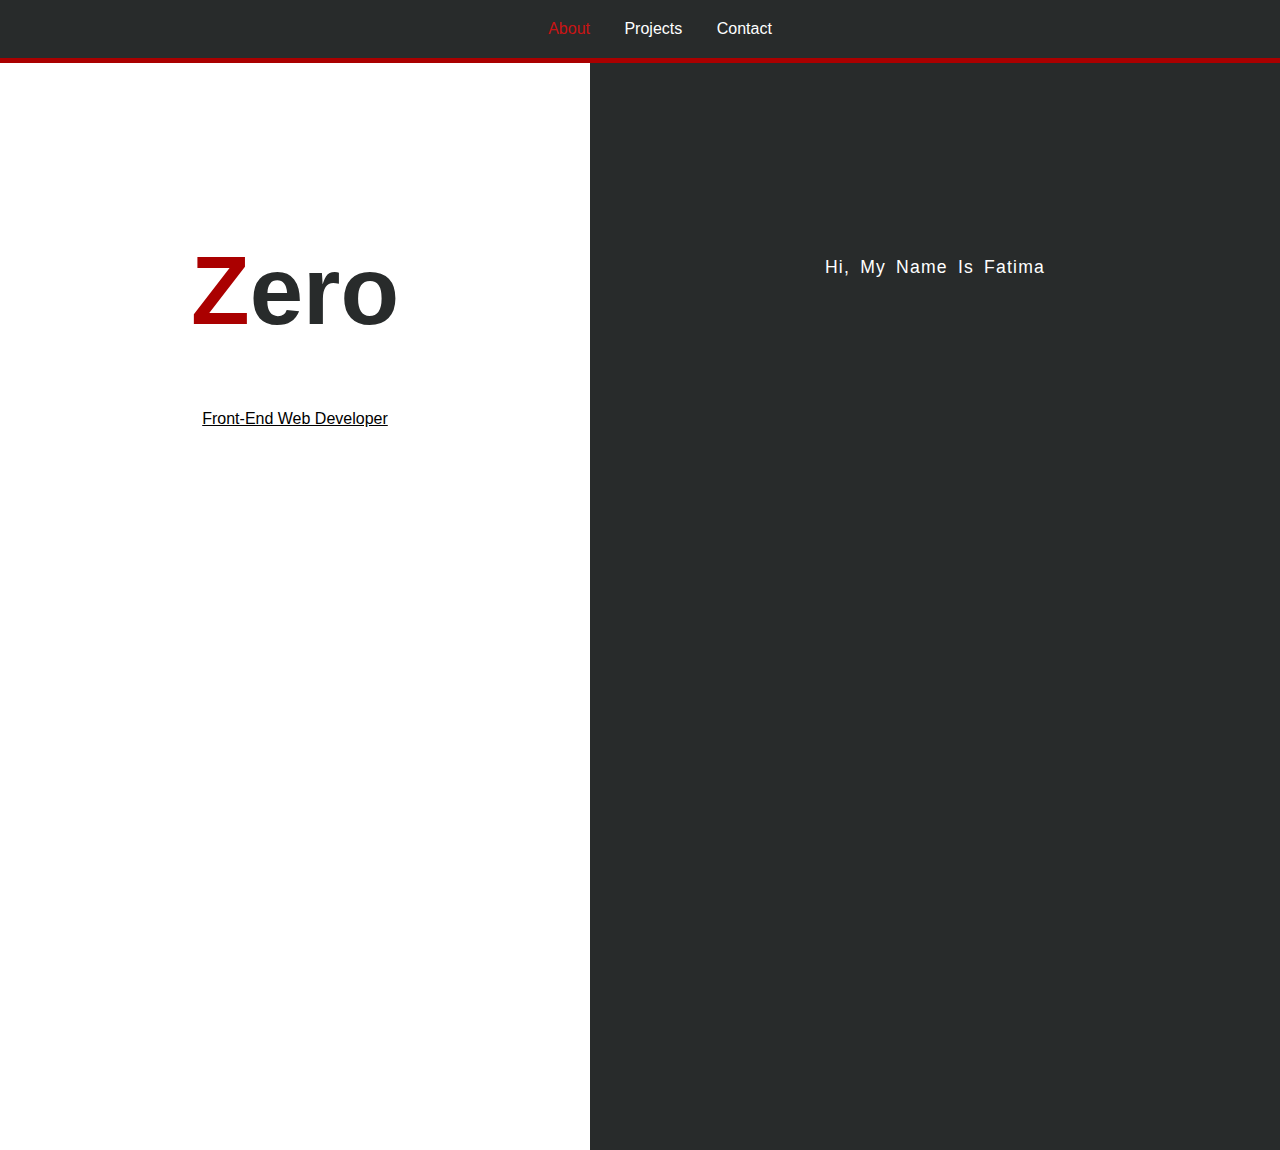
<file: index.html>
<!DOCTYPE html>
<html lang="en">
<head>
    <meta charset="UTF-8">
    <meta name="viewport" content="width=device-width, initial-scale=1.0">
    <meta http-equiv="X-UA-Compatible" content="ie=edge">
    <link rel="stylesheet" href="https://use.fontawesome.com/releases/v5.6.3/css/all.css" integrity="sha384-UHRtZLI+pbxtHCWp1t77Bi1L4ZtiqrqD80Kn4Z8NTSRyMA2Fd33n5dQ8lWUE00s/" crossorigin="anonymous">
    
    <link rel="stylesheet" href="style.css">
    <title>Zero</title>
</head>
<body>
    <nav id="navbar">
         <ul>
            <li><a href="index.html" id="current">About</a></li>
            <li><a href="projects.html">Projects</a></li>
            <li><a href="contact.html">Contact</a></li>
        </ul>
    </nav>
    <header id="wellcome-section">
        <div id="flex-box">
            <div class="wellcome-div">
                <div class="h1"><h1><span>Z</span>ero</h1></div>
                <p id="underline">Front-End Web Developer</p>
            </div>
            <div class="about">
                <p>Hi, My Name Is Fatima </p>
            </div>
         </div>
    </header>
    
</body>
</html>
</file>
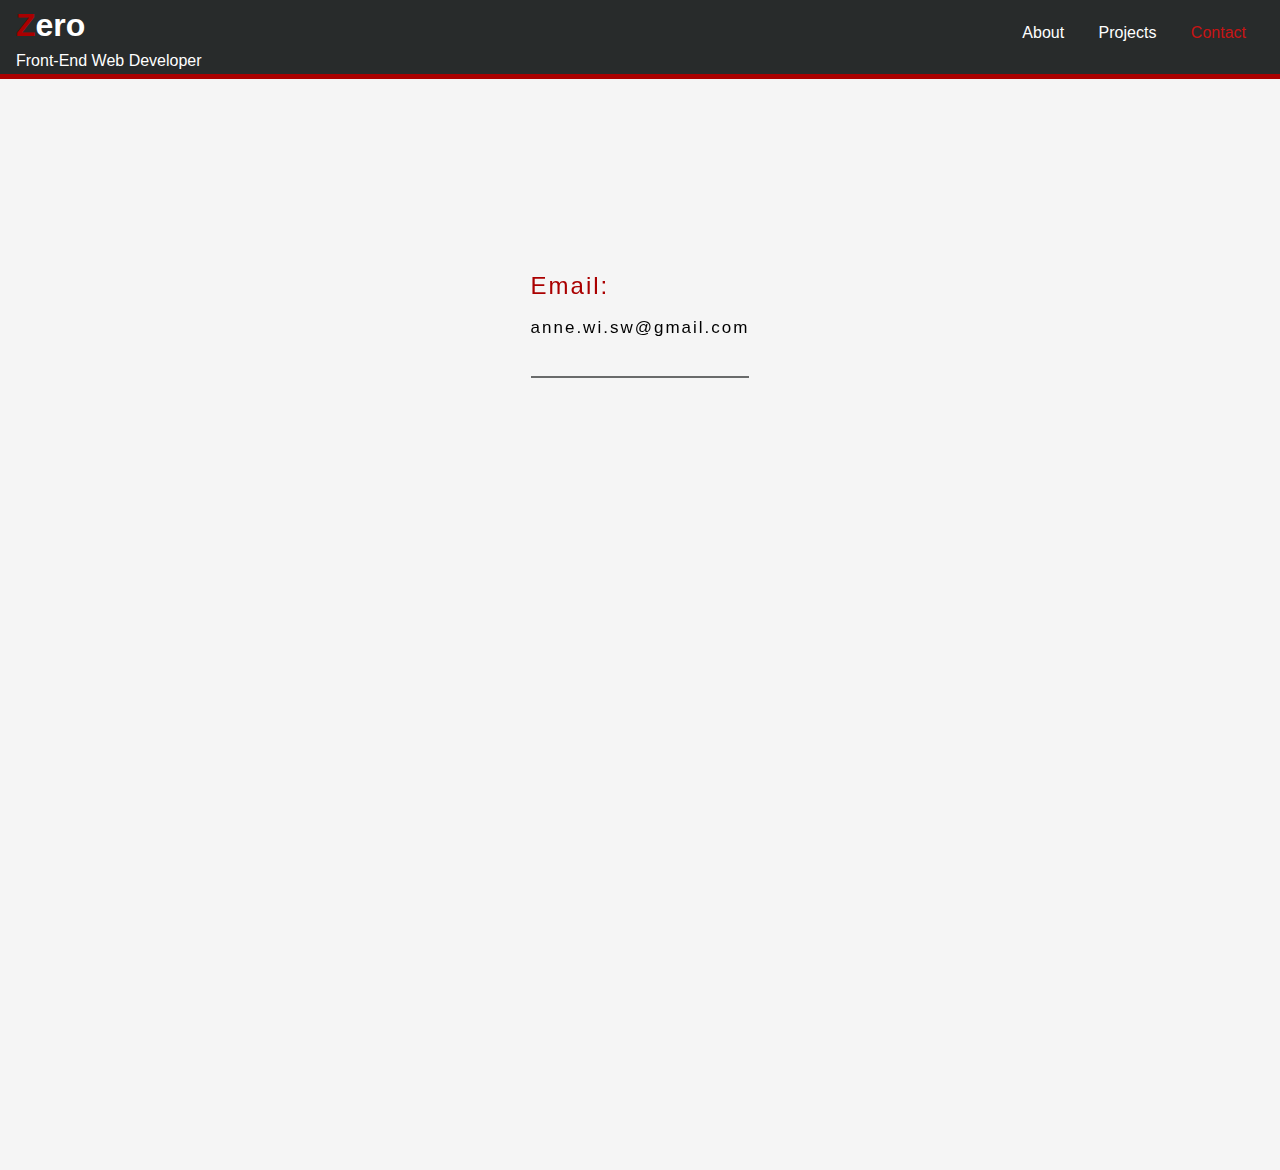
<file: contact.html>
<!DOCTYPE html>
<html lang="en">
<head>
    <meta charset="UTF-8">
    <meta name="viewport" content="width=device-width, initial-scale=1.0">
    <meta http-equiv="X-UA-Compatible" content="ie=edge">
    <link rel="stylesheet" href="https://use.fontawesome.com/releases/v5.6.3/css/all.css" integrity="sha384-UHRtZLI+pbxtHCWp1t77Bi1L4ZtiqrqD80Kn4Z8NTSRyMA2Fd33n5dQ8lWUE00s/" crossorigin="anonymous">
    <link rel="stylesheet" href="contact.css">
    <title>Zero | Contact</title>
</head>
<body>
    <header>
        <div class="wellcome-div">
                <h1><span>Z</span>ero</h1>
                <p>Front-End Web Developer</p>
        </div>
        <nav id="navbar">
           <div class="menu-btn">
               <div id="line1" class="menu-line"></div>
               <div id="line2" class="menu-line"></div>
               <div id="line3" class="menu-line"></div>
           </div>
            <ul id="list">
                <li><a class="nav-a" href="index.html">About</a></li>
                <li><a class="nav-a" href="projects.html">Projects</a></li>
                <li><a class="nav-a" id="current" href="contact.html">Contact</a></li>
            </ul>
        </nav>
    </header>
    <main>
        <div class="contact">
            <h4 id="email">Email:</h4>
            <p>anne.wi.sw@gmail.com</p>
            <a class="icon" href="https://www.freecodecamp.org/fcccaa122bc-bf15-48ba-be50-bd716fff3c1e" target="blank" ><i id="green" class="fab fa-free-code-camp"></i></a>
            <a class="icon" href="https://github.com/fa8chai" target="blank" ><i class="fab fa-github"></i></a>
            
        </div>
    </main>

</body>
<script src="script.js"></script>
</html>
</file>
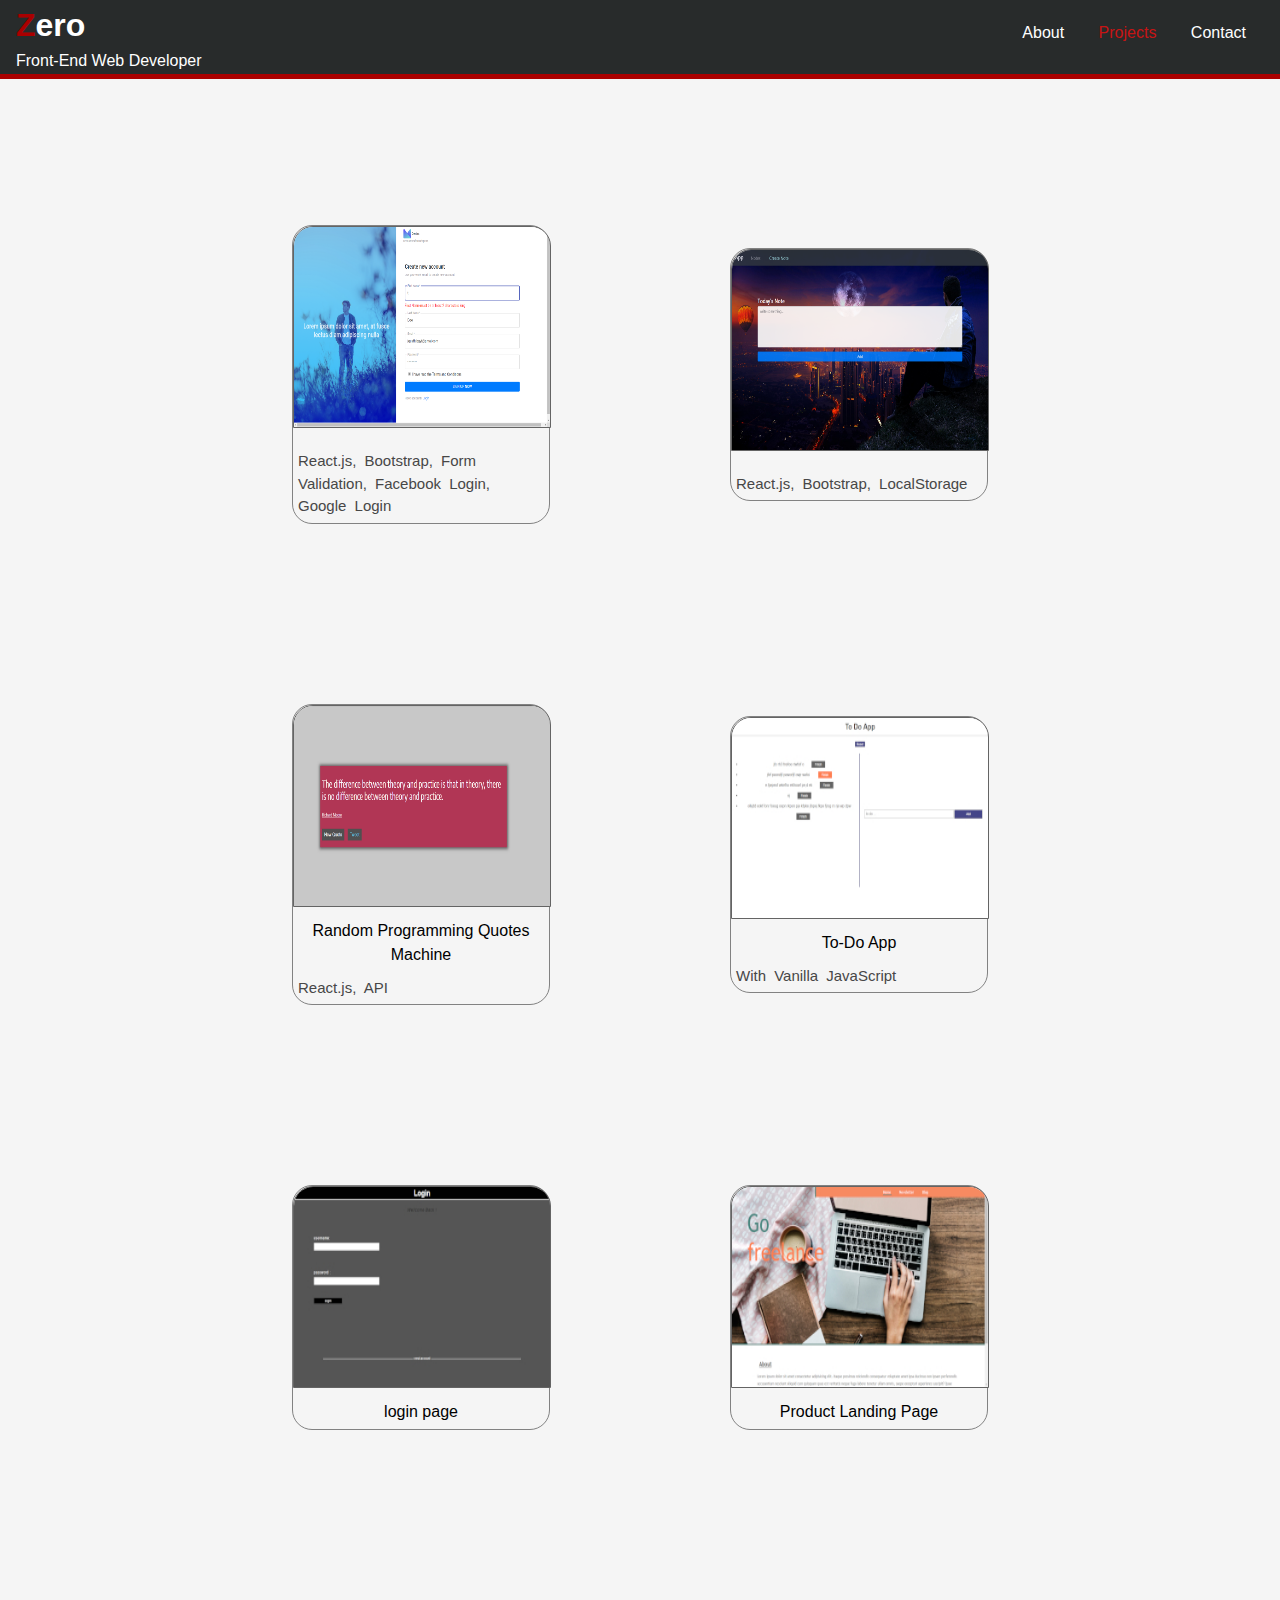
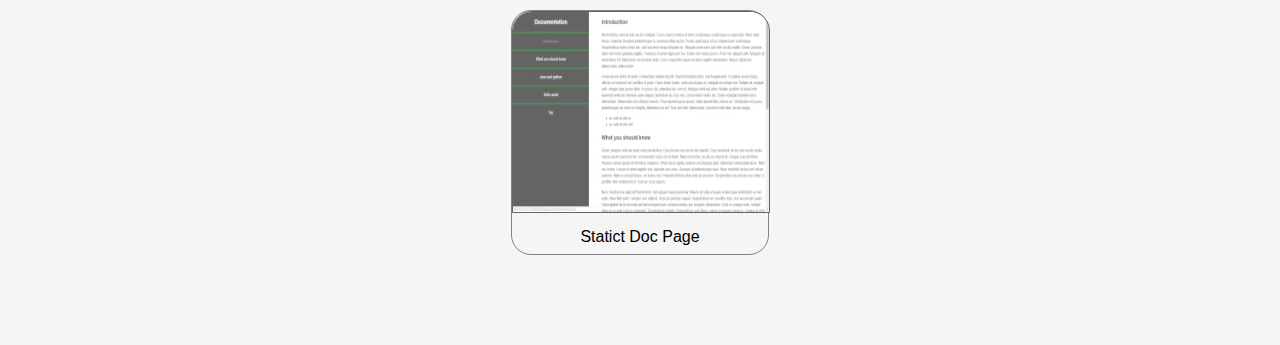
<file: projects.html>
<!DOCTYPE html>
<html lang="en">
<head>
    <meta charset="UTF-8">
    <meta name="viewport" content="width=device-width, initial-scale=1.0">
    <meta http-equiv="X-UA-Compatible" content="ie=edge">
    <title>Zero | Projects</title>
    <link rel="stylesheet" href="https://use.fontawesome.com/releases/v5.6.3/css/all.css" integrity="sha384-UHRtZLI+pbxtHCWp1t77Bi1L4ZtiqrqD80Kn4Z8NTSRyMA2Fd33n5dQ8lWUE00s/" crossorigin="anonymous">
    
    <link rel="stylesheet" href="projects.css">
</head>
<body>
    <header id="wellcome-section">
        <div class="wellcome-div">
            <h1><span>Z</span>ero</h1>
            <p>Front-End Web Developer</p>
        </div>
        <nav id="navbar">
            <div class="menu-btn">
                <div id="line1" class="menu-line"></div>
                <div id="line2" class="menu-line"></div>
                <div id="line3" class="menu-line"></div>
            </div>
            <ul id="list">
                <li><a class="nav-a" href="index.html">About</a></li>
                <li><a class="nav-a" id="current" href="projects.html">Projects</a></li>
                <li><a class="nav-a" href="contact.html">Contact</a></li>
            </ul>
           
        </nav>
    </header>
    <main id="projects">
            <div class="project-tile"><a target="blanck" href="https://keen-galileo-957ee8.netlify.com/" class="aimg">
                <img src="images/signup.png" alt="" width="300" height="200">
                <div class="glo"></div>
                <p class="glop">React.js, Bootstrap, Form Validation, Facebook Login, Google Login</p>
        </a></div>
            <div class="project-tile"><a target="blanck" href="https://stupefied-ramanujan-477ca0.netlify.com/" class="aimg">
                <img src="images/notes.png" alt="" width="300" height="200">
                <div class="glo"></div>
                <p class="glop">React.js, Bootstrap, LocalStorage</p>
        </a></div>
            <div class="project-tile"><a target="blanck" href="https://reverent-allen-ebee6c.netlify.com/" class="aimg">
                <img src="images/quotesfa.jpeg" alt="" width="300" height="200">
                <div class="glo">Random Programming Quotes Machine</div>
                <p class="glop">React.js, API</p>
        </a></div>
            <div class="project-tile"><a target="blanck" href="https://friendly-banach-6e1742.netlify.com/" class="aimg">
                <img src="images/todo.jpeg" alt="" width="300" height="200">
                <div class="glo">To-Do App</div>
                <p class="glop">With Vanilla JavaScript</p>
        </a></div>
        <div class="project-tile"><a target="blanck" href="https://stupefied-swanson-ae164c.netlify.com/" class="aimg">
            <img src="images/login.jpeg" alt="" width="300" height="200" >
            <div class="glo">login page</div>
           
        </a></div>

        <div class="project-tile"><a target="blanck" href="https://frosty-mcnulty-2b4434.netlify.com/" class="aimg">
            <img src="images/home.jpeg" alt="" width="300" height="200">
            <div class="glo">Product Landing Page</div>
    
        </a></div>

        <div class="project-tile"><a target="blanck" href="https://elastic-bardeen-110d5f.netlify.com/" class="aimg">
            <img src="images/doc.jpeg" alt="" width="300" height="200">
            <div class="glo">Statict Doc Page</div>

        </a></div>
        
        </main>
    </main>
</body>
<script src="script.js"></script>
</html>
</file>
<file: style.css>
body{
    margin: 0;
    padding: 0;
    font-family: Arial, Helvetica, sans-serif;
    text-decoration: unset;
    overflow: hidden;
}
#current{color:rgb(200,20,20)}
#wellcome-section{
    height: 100vh;
    padding: 0;
    margin: 0;

}
span{color:rgb(170,0,0)}
h1{color:rgb(40, 43, 43)}
.h1{font-size: 3rem} 
.h1 , p{margin: 0}
nav{
    background-color: rgb(40, 43, 43);
    color:white;
    margin:0;
    padding: 20px;
    position: fixed;
    top: 0;
    width: 100%;
    height: auto;
    border-bottom: solid 5px rgb(170,0,0);
    
}
ul{
    margin: 0;
    padding: 0;
    text-align: center;
}
li{
    text-decoration: unset;
    display: inline;
    padding:15px;
    margin: auto;
}
a{text-decoration: unset;color:white}
#flex-box{
    display: flex;
    flex-direction: row;
    justify-items: center;
    align-items: center;
    width: 100%;
    height: 100%;
    margin: auto;
}
.about{padding-top: 500px;
    background-color: rgb(40, 43, 43);
    color:white;
    line-height: 2;
    letter-spacing: 1.2px;
    word-spacing: 4px;
    font-size: 1.1rem;
    padding-left: 50px;
    padding-right: 50px;
    width: 50% ; 
    text-align: center;
    height: 100% }
.wellcome-div{
    text-align: center;
    padding-bottom: 300px;
    width:50%}
#underline{
    text-decoration: underline;
}

a:hover{color:rgb(200,20,20)}

@media (max-width:600px){
    #flex-box{
        flex-direction: column;
    }
    .about{width:100%;
        padding: 3rem 3rem;
        text-align:center
    }
    .wellcome-div{padding: 4rem}
}
</file>
<file: contact.css>
body{
    margin: 0;
    padding: 0;
    font-family: Arial, Helvetica, sans-serif;
    line-height: 1.5;
    background-color:rgb(245,245,245);
    text-decoration: unset;
    overflow: hidden;
}
i{
    font-size: 2.1rem;
    margin:3rem 8px  ;
   
}
.icon{cursor: pointer;}
.icon:hover{opacity: 0.8;}
#current{color:rgb(200,20,20)}
header{
    background-color: rgb(40, 43, 43);
    color:white;
    margin:0;
    padding: 1px;
    position: fixed;
    top: 0;
    width: 100%;
    height: auto;
    border-bottom: solid 5px rgb(170,0,0);
}
span{color: rgb(170,0,0)}
h1{margin: 0; padding: 0}
p{margin: 0; padding: 0}
.wellcome-div{
    float: left;
    margin: 0px 0px 0px 15px;
    padding: 0;
}
nav{
    float: right;
    margin:0;
    padding:0;
}
ul{
    margin:20px 20px 0px 0px;
    padding: 0;
    float: right;
}
li{
    display: inline;
    padding:15px;
    margin: auto;
}
a{color:white;text-decoration: unset}
a:hover{color:rgb(200,20,20)}


main{
    height: 100vh;
    padding:0;
    margin:0;
    display: flex;
    justify-content: center;
    align-content: center;
}
.contact{
    color:black;
    position: relative;
    top:30vh;
    line-height: 2rem;
    letter-spacing: 2px;
}
#email{padding:0;
    margin:0;
    font-size: 24px;
    font-weight:unset;
    color: rgb(170,0,0);
}
.contact a {
    color:black;
    text-decoration-line: underline;
}
.contact a:hover{color:rgb(150,150,150)}
.contact p{
    padding-top:10px;
    font-size: 17px;
    text-align: center;
    padding-bottom: 2rem;
    border-bottom: solid 2px rgb(105, 107, 107)
}

@media(max-width:600px){
    header{height: 8.5vh;
    }
    p{font-size: 12px;}
    h1{font-size: 22px}
    .menu-btn{
        z-index: 3;
        position: absolute;
        top: 18px;
        right: 18px;
        visibility: visible;
        color:white;
        cursor: pointer;
        
     }
    .menu-line{
        width: 28px;
        height: 3px;
        background-color: white;
        margin: 0 0 6px 0 ;
        transition: 0.4s 
    }
    ul {
        visibility: hidden;
        position: relative;
        top:60px;
        z-index: 3;
        margin: 0 ;
        padding:0;
        background-color: rgb(40, 43, 43);
        width: 0;
        transition-property: all;
        transition-duration: 0.4s;
        
    }
    li{ 
         display: block;
         padding: 10px;
         font-size: 15px;
    }
    .show{
        
        width: 75px;
        visibility: visible;
        background-color: rgb(150,150,150);
    }
    .close #line1 {
        -webkit-transform: rotate(-45deg) translate(-6px, 6px) ;
        transform: rotate(-45deg) translate(-6px, 6px) ;
    }
    .close #line2 {
        opacity: 0;
    }
    .close #line3 {
        -webkit-transform: rotate(45deg) translate(-6px, -7px) ;
        transform: rotate(45deg) translate(-6px, -7px) ;
      }
}
</file>
<file: projects.css>
body{
    margin: 0;
    padding: 0;
    font-family: Arial, Helvetica, sans-serif;
    line-height: 1.5;
    background-color:rgb(245,245,245);
}
#current{color:rgb(200,20,20)}
span{color: rgb(170,0,0)}
h1{margin: 0; padding: 0}
p{margin: 0; padding: 0}
header{margin: 0;padding:0}
header{
    z-index: 3;
    background-color: rgb(40, 43, 43);
    color:white;
    margin:0;
    padding: 1px;
    position: fixed;
    top: 0;
    width: 100%;
    height: auto;
    border-bottom: solid 5px rgb(170,0,0);
}
.wellcome-div{
    margin:  0 0 0 15px;
    padding: 0;
    float: left;
}
nav{float: right;
    margin: 0;
    padding: 0}
ul{
    margin:20px 20px 0px 0px;
    padding: 0;
    float: right;
}
li{
    text-decoration: unset;
    display: inline;
    padding:15px;
    margin: auto;
}


#projects{
    display: flex;
    flex-direction: row;
    flex-wrap: wrap;
    justify-content: center;
    width: 100%;
    margin: 15vh 0 0 0;
    
}
.project-tile{
    width: 20%;
    height: auto;
    align-self: center;
    margin: 90px;
    border: solid rgb(130,130,130) 0.8px;
    border-radius: 20px;
}

.glo{
    text-align: center;
    padding: 5px;
}
.glop{
    padding: 5px;
    text-align: left;
    font-size: 15px;
    word-spacing: 4px;
    color:rgb(71, 71, 71)
}
img{width: 100%;
    border: solid rgb(100,100,100) 0.8px;
    border-top-left-radius: 20px;
    border-top-right-radius: 20px;
}
a{color:white;text-decoration: unset}
.aimg{color:black}


.project-tile:hover{
    opacity: 0.7;
    box-shadow: 0.5px 0.5px 6px 3px black
}
a.nav-a:hover{
    color:rgb(200,20,20)
}
i:hover{color:rgb(200,200,200)}
@media(max-width:1100px){
    .project-tile{
        width: 25%;
        margin: 80px
    }
}
@media(max-width:800px){
    #projcts{
        display: flex;
        flex-direction: row;
        flex-wrap: wrap;
        margin:0;
    }
    .project-tile{
        width: 40%;
        margin: 80px;
        
    }
}
@media(max-width:600px){
   #projcts{
       display: flex;
       flex-direction: column;
       flex-wrap: nowrap;
       margin:0;
   }
   .project-tile{
       width: 50%;
       margin: auto;
       margin-bottom: 40px;
       margin-top: 70px;
   }
   header{height: 8.5vh;
   }
   p{font-size: 12px;}
   h1{font-size: 22px}
    .menu-btn{
        z-index: 3;
        position: absolute;
        top: 18px;
        right: 18px;
        visibility: visible;
        color:white;
        cursor: pointer;
     }
    .menu-line{
        width: 28px;
        height: 3px;
        background-color: white;
        margin: 0 0 6px 0 ;
        transition: 0.4s
    }
    ul {
        visibility: hidden;
        position: relative;
        top:60px;
        z-index: 3;
        margin: 0 ;
        padding:0;
        background-color: rgb(40, 43, 43);
        width: 0;
        transition-property: all;
        transition-duration: 0.5s;
        
    }
    li{ 
         display: block;
         padding: 10px;
         font-size: 15px;
    }
    .show{
        
        width: 75px;
        visibility: visible;
        background-color: rgb(150,150,150);
    }
    .close #line1 {
        -webkit-transform: rotate(-45deg) translate(-6px, 6px) ;
        transform: rotate(-45deg) translate(-6px, 6px) ;
    }
    .close #line2 {
        opacity: 0;
    }
    .close #line3 {
        -webkit-transform: rotate(45deg) translate(-6px, -7px) ;
        transform: rotate(45deg) translate(-6px, -7px) ;
      }
}
</file>
